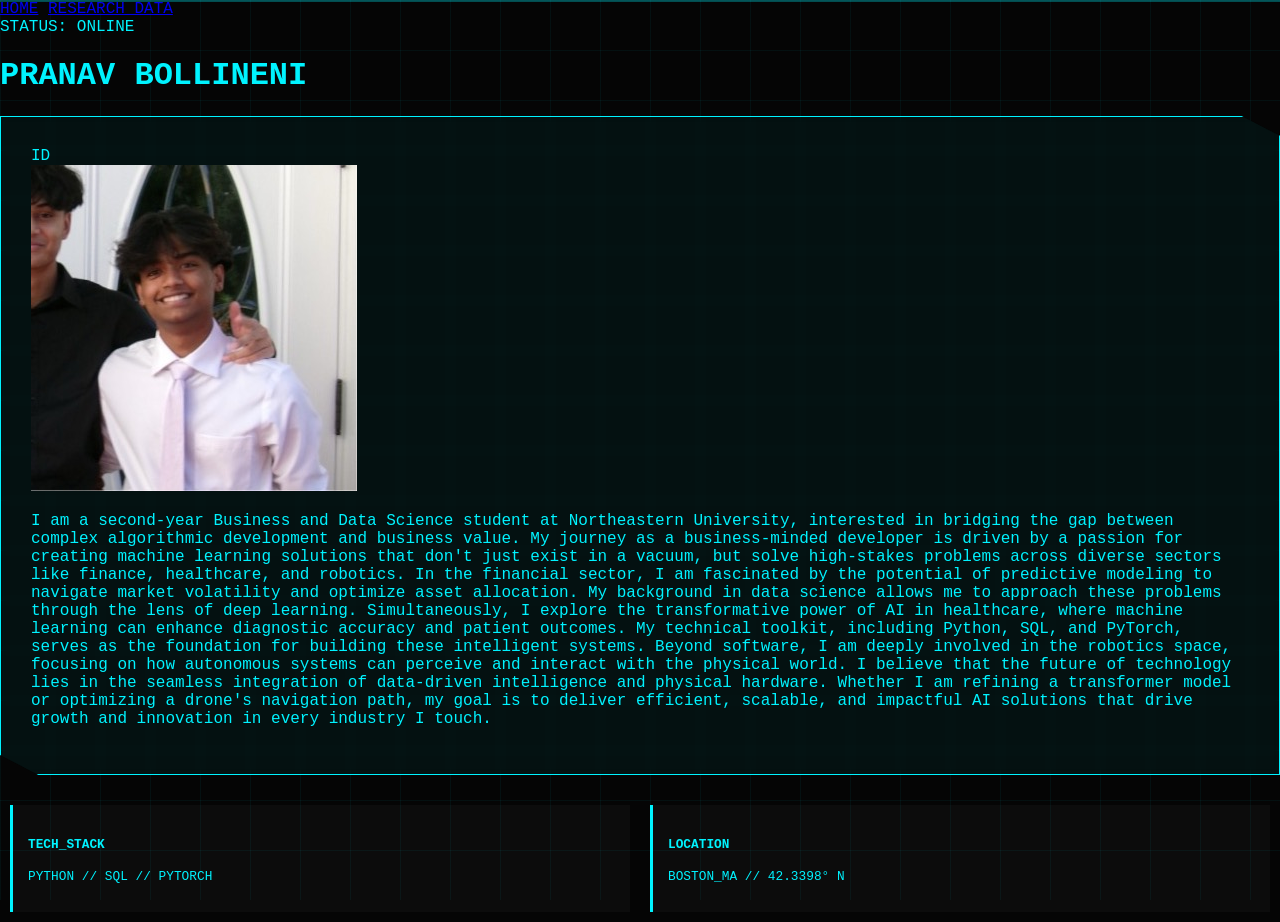
<file: index.html>
<!DOCTYPE html>
<html lang="en">
<head>
    <meta charset="UTF-8">
    <meta name="viewport" content="width=device-width, initial-scale=1.0">
    <title>B.PRANAV | DS4200 PORTFOLIO</title>
    <link rel="stylesheet" href="style.css">
</head>
<body>
    <div class="scanline"></div>
    <div class="grid-overlay"></div>

    <nav class="nav-container">
        <div class="nav-links">
            <a href="index.html" class="active">HOME</a>
            <a href="projects.html">RESEARCH_DATA</a>
        </div>
        <div class="system-status">STATUS: ONLINE</div>
    </nav>

    <main class="hud-container">
        <header class="main-header">
            <h1>PRANAV BOLLINENI</h1>
            <div class="glitch-line"></div>
        </header>

        <section class="content-box">
            <div class="corner-tag">ID</div>
            <div class="profile-layout">
                <img src="profile.jpg" alt="Professional Portrait of Pranav" class="hud-img">
                <div class="text-block">
                    <p>I am a second-year Business and Data Science student at Northeastern University, interested in bridging the gap between complex algorithmic development and business value. My journey as a business-minded developer is driven by a passion for creating machine learning solutions that don't just exist in a vacuum, but solve high-stakes problems across diverse sectors like finance, healthcare, and robotics.

                        In the financial sector, I am fascinated by the potential of predictive modeling to navigate market volatility and optimize asset allocation. My background in data science allows me to approach these problems through the lens of deep learning. Simultaneously, I explore the transformative power of AI in healthcare, where machine learning can enhance diagnostic accuracy and patient outcomes. My technical toolkit, including Python, SQL, and PyTorch, serves as the foundation for building these intelligent systems.
                        
                        Beyond software, I am deeply involved in the robotics space, focusing on how autonomous systems can perceive and interact with the physical world. I believe that the future of technology lies in the seamless integration of data-driven intelligence and physical hardware. Whether I am refining a transformer model or optimizing a drone's navigation path, my goal is to deliver efficient, scalable, and impactful AI solutions that drive growth and innovation in every industry I touch.</p>
                </div>
            </div>
        </section>

        <div class="widget-row">
            <div class="widget">
                <h4>TECH_STACK</h4>
                <p>PYTHON // SQL // PYTORCH</p>
            </div>
            <div class="widget">
                <h4>LOCATION</h4>
                <p>BOSTON_MA // 42.3398° N</p>
            </div>
        </div>
    </main>
</body>
</html>
</file>
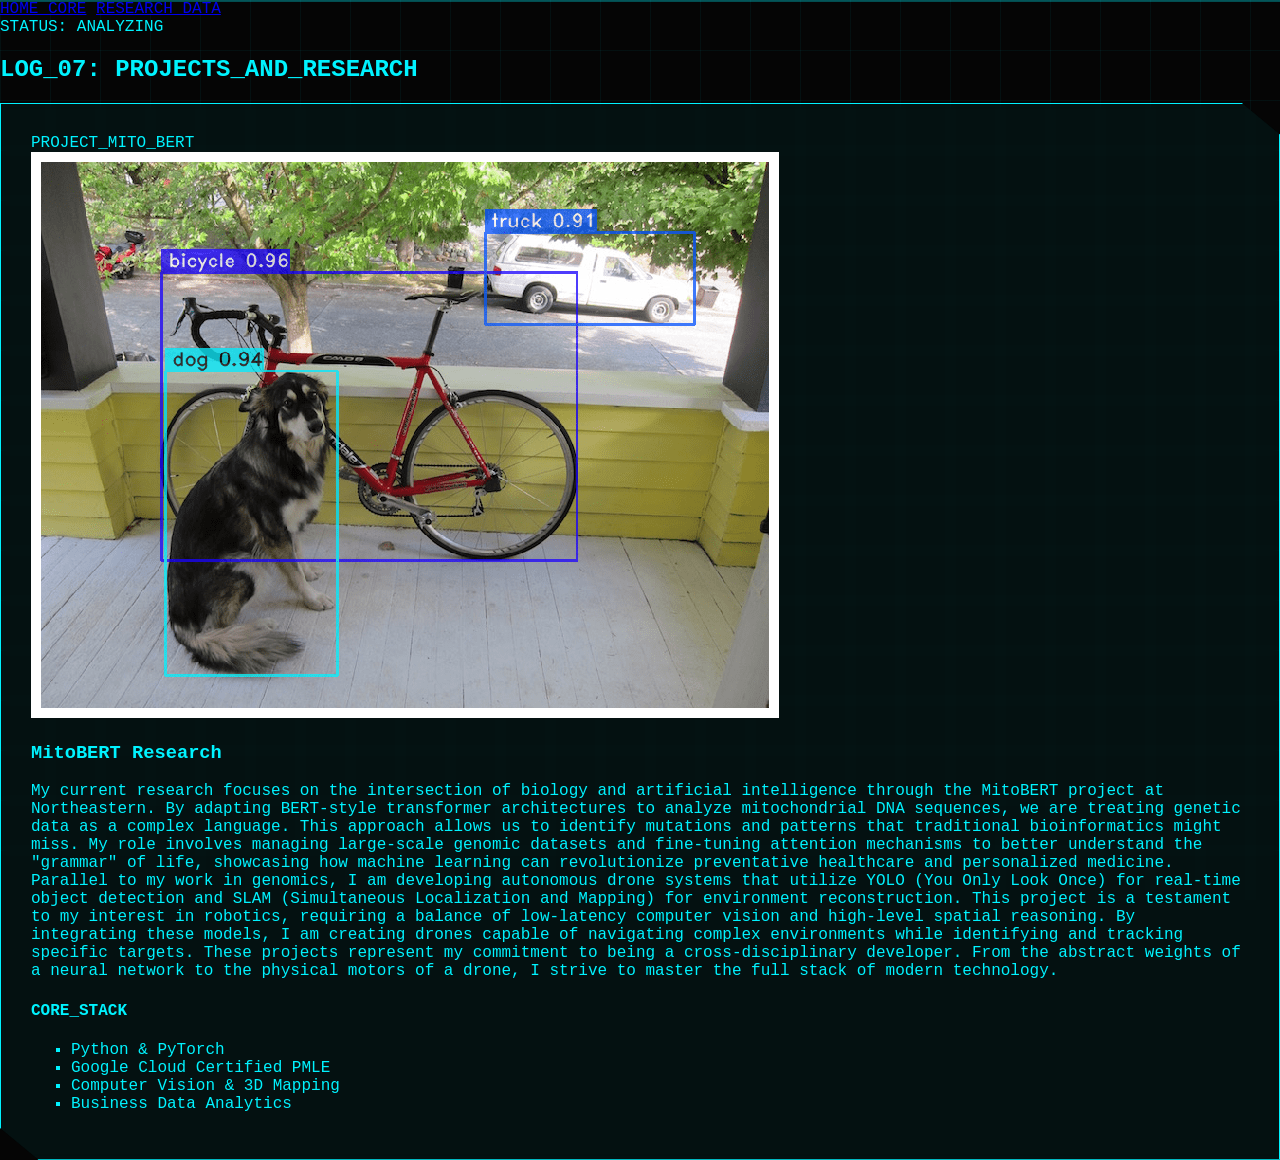
<file: projects.html>
<!DOCTYPE html>
<html lang="en">
<head>
    <meta charset="UTF-8">
    <meta name="viewport" content="width=device-width, initial-scale=1.0">
    <title>RESEARCH_LOGS | B.PRANAV</title>
    <link rel="stylesheet" href="style.css">
</head>
<body>
    <div class="scanline"></div>
    <div class="grid-overlay"></div>

    <nav class="nav-container">
        <div class="nav-links">
            <a href="index.html">HOME_CORE</a>
            <a href="projects.html" class="active">RESEARCH_DATA</a>
        </div>
        <div class="system-status">STATUS: ANALYZING</div>
    </nav>

    <main class="hud-container">
        <header class="main-header">
            <h2>LOG_07: PROJECTS_AND_RESEARCH</h2>
        </header>

        <section class="content-box">
            <div class="corner-tag">PROJECT_MITO_BERT</div>
            <img src="project_drone.jpg" alt="Drone navigation system mapping" class="project-img">
            <h3>MitoBERT Research</h3>
            <p>My current research focuses on the intersection of biology and artificial intelligence through the MitoBERT project at Northeastern. By adapting BERT-style transformer architectures to analyze mitochondrial DNA sequences, we are treating genetic data as a complex language. This approach allows us to identify mutations and patterns that traditional bioinformatics might miss. My role involves managing large-scale genomic datasets and fine-tuning attention mechanisms to better understand the "grammar" of life, showcasing how machine learning can revolutionize preventative healthcare and personalized medicine.

                Parallel to my work in genomics, I am developing autonomous drone systems that utilize YOLO (You Only Look Once) for real-time object detection and SLAM (Simultaneous Localization and Mapping) for environment reconstruction. This project is a testament to my interest in robotics, requiring a balance of low-latency computer vision and high-level spatial reasoning. By integrating these models, I am creating drones capable of navigating complex environments while identifying and tracking specific targets.
                
                These projects represent my commitment to being a cross-disciplinary developer. From the abstract weights of a neural network to the physical motors of a drone, I strive to master the full stack of modern technology.</p>
            
            
            <h4>CORE_STACK</h4>
            <ul style="list-style: square;">
                <li>Python & PyTorch</li>
                <li>Google Cloud Certified PMLE</li>
                <li>Computer Vision & 3D Mapping</li>
                <li>Business Data Analytics</li>
            </ul>
        </section>
    </main>
</body>
</html>
</file>
<file: style.css>
:root {
    --neon-blue: #00f3ff;
    --neon-pink: #ff003c;
    --bg-black: #050505;
    --glass: rgba(0, 243, 255, 0.05);
}

body {
    background-color: var(--bg-black);
    color: var(--neon-blue);
    font-family: 'Courier New', monospace;
    margin: 0;
    overflow-x: hidden;
}

/* Background Grid */
.grid-overlay {
    position: fixed;
    top: 0; left: 0; width: 100%; height: 100%;
    background-image: 
        linear-gradient(rgba(0, 243, 255, 0.05) 1px, transparent 1px),
        linear-gradient(90deg, rgba(0, 243, 255, 0.05) 1px, transparent 1px);
    background-size: 50px 50px;
    z-index: -1;
}

/* Interactive Components */
.content-box {
    border: 1px solid var(--neon-blue);
    background: var(--glass);
    backdrop-filter: blur(5px); /* Requirement: Clean Glass effect */
    padding: 30px;
    clip-path: polygon(0 0, 97% 0, 100% 3%, 100% 100%, 3% 100%, 0 97%);
    transition: transform 0.3s ease, box-shadow 0.3s ease;
}

/* Interaction: Box glows and lifts on hover */
.content-box:hover {
    transform: translateY(-5px);
    box-shadow: 0 0 25px rgba(0, 243, 255, 0.3);
    border-color: var(--neon-pink);
}

.widget {
    flex: 1;
    background: rgba(255, 255, 255, 0.03);
    border-left: 3px solid var(--neon-blue);
    padding: 15px;
    margin: 10px;
    font-size: 0.8rem;
}

.widget-row {
    display: flex; /* Requirement: Layout property */
    justify-content: space-between;
    margin-top: 20px;
}

/* Scanline Animation */
.scanline {
    width: 100%;
    height: 2px;
    background: rgba(0, 243, 255, 0.3);
    position: fixed;
    top: 0;
    animation: scan 6s linear infinite;
    z-index: 99;
    pointer-events: none;
}

@keyframes scan {
    0% { transform: translateY(0); }
    100% { transform: translateY(100vh); }
}
</file>
